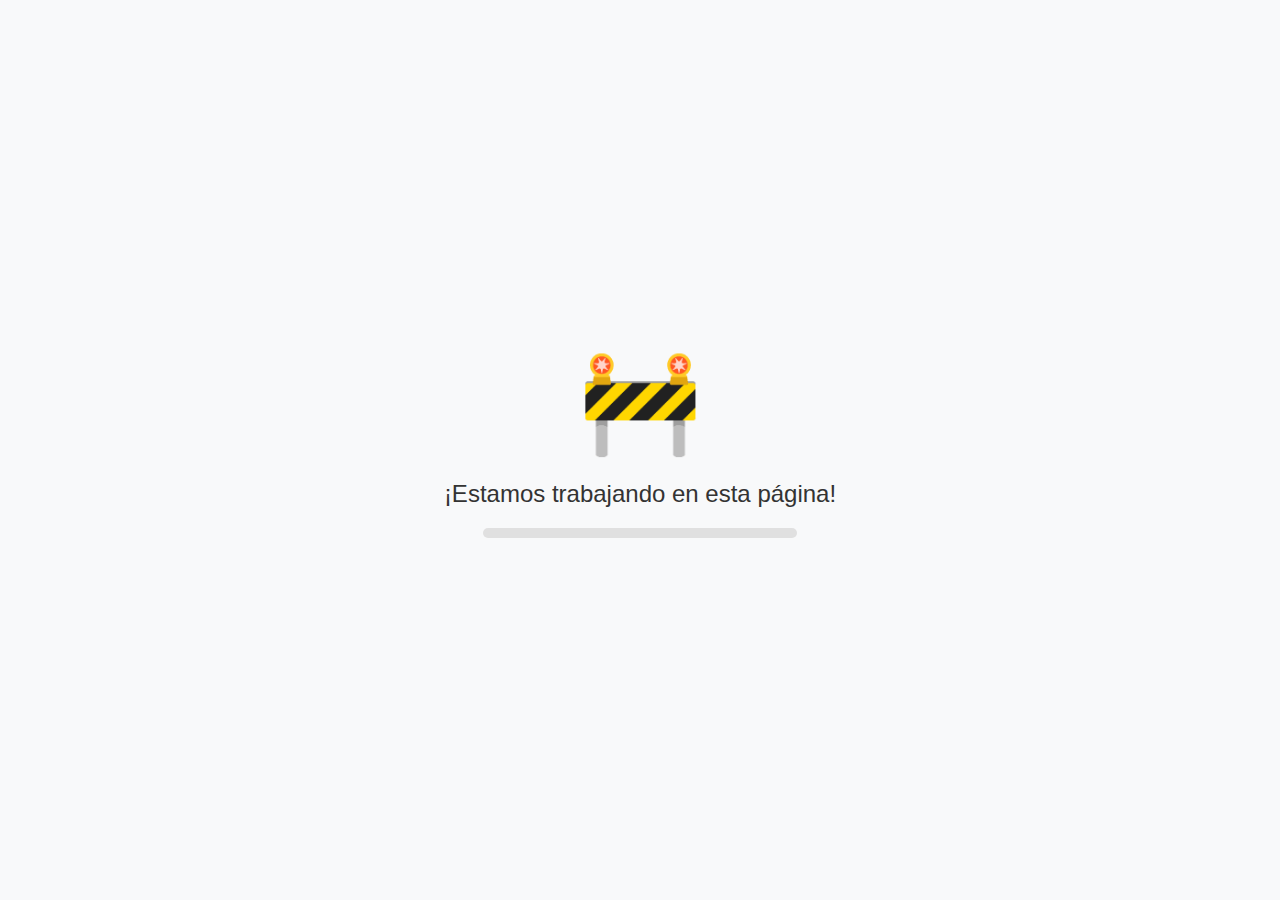
<file: 00-enConstruccion/enConstruccion.html>
<!DOCTYPE html>
<html lang="es">

<head>
  <meta charset="UTF-8">
  <meta name="viewport" content="width=device-width, initial-scale=1.0">
  <title>Página en Construcción</title>
  <link rel="stylesheet" href="./estilos.css">
</head>

<body>
  <div class="construction-container">
    <div class="construction-icon">🚧</div>
    <div class="message">¡Estamos trabajando en esta página!</div>
    <div class="progress-bar">
      <div class="progress"></div>
    </div>
  </div>
</body>

</html>
</file>
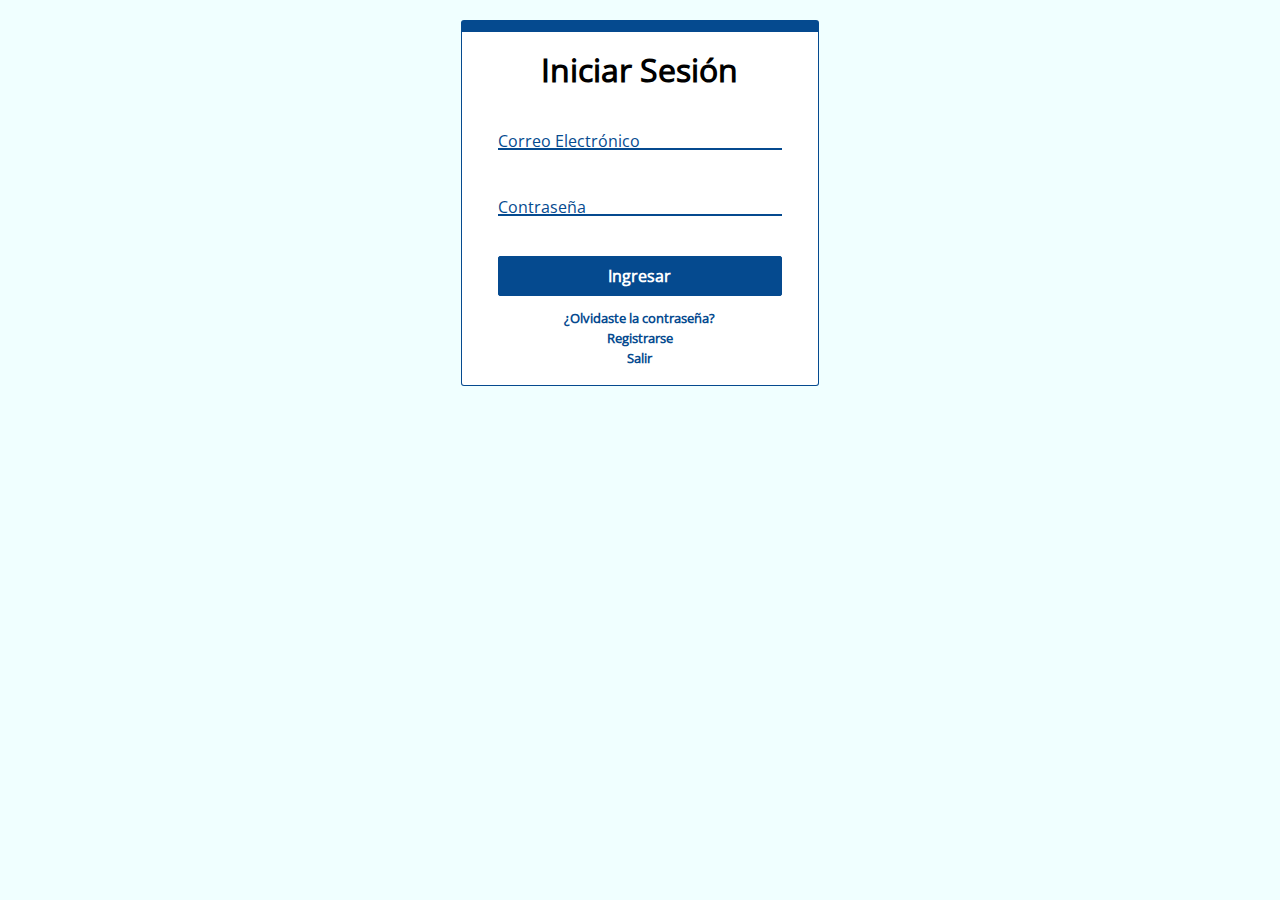
<file: 02-iniciarSesion/iniciarSesion.html>
<!DOCTYPE html>
<html lang="es">

<head>
  <meta charset="UTF-8">
  <meta http-equiv="X-UA-Compatible" content="IE=edge">
  <meta name="viewport" content="width=device-width, initial-scale=1.0">
  <title>Iniciar Sesion</title>
  <link rel="stylesheet" href="./css/normalize.css">
  <link rel="stylesheet" href="./css/iniciarSesionDesktop.css">
  <link rel="stylesheet" href="./css/iniciarSesionMobile.css">
  <link rel="stylesheet" href="./css/sweetalert2.css">
  <link rel="shortcut icon" href="../01-principal/imagenes/LogoTCPCircle.png" type="image/x-icon">
  <script src="../sweetalert2.min.js"></script>
</head>

<body>
  <!-- Contenedor General -->
  <div class="contenedorGeneral">
    <!-- Formulario -->
    <div class="formulario">
      <div class="tituloPrincipal">Iniciar Sesión</div>

      <!-- Input Email -->
      <label class="label">
        <input type="email" class="label__input" id="inputEmail" placeholder=" " autocomplete="off">
        <span class="label__span">Correo Electrónico</span>
      </label>

      <!-- Input Password -->
      <label class="label">
        <input type="password" class="label__input" id="inputPass" placeholder=" " autocomplete="off">
        <span class="label__span">Contraseña</span>
      </label>

      <!-- Botón de validación -->
      <button class="btnIniciarSesion" id="btnIniciarSesion">Ingresar</button>
      
      <!-- Links inferiores -->
      <div class="contenedorLinksInferiores">
        <a href="../00-enConstruccion/enConstruccion.html">¿Olvidaste la contraseña?</a>
        <a href="../03-registrarse/registrarse.html">Registrarse</a>
        <a href="../index.html">Salir</a>
      </div>
    </div>
  </div>

  <script src="./js/iniciarSesion.js" type="module" defer></script>
</body>

</html>
</file>
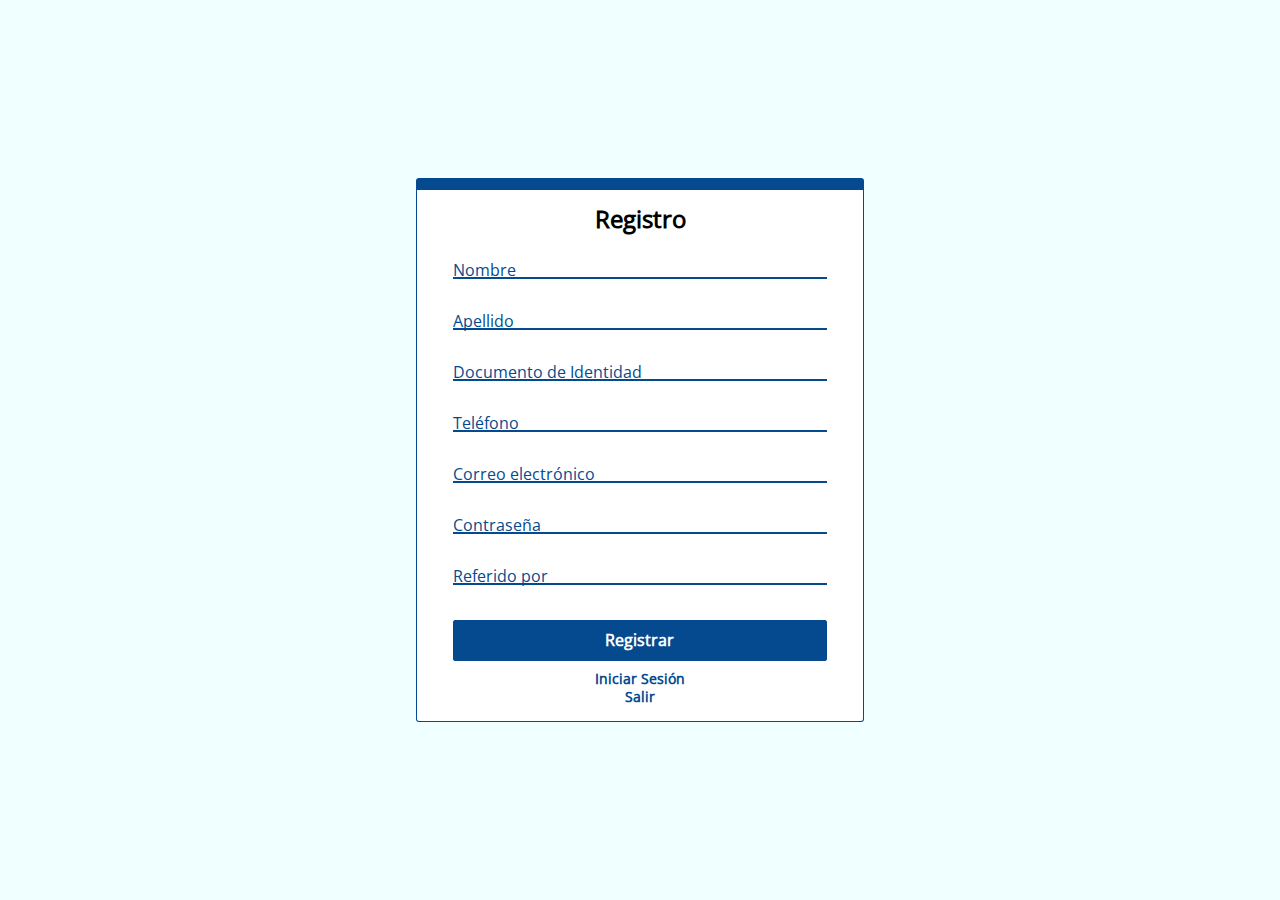
<file: 03-registrarse/registrarse.html>
<!DOCTYPE html>
<html lang="es">

<head>
  <meta charset="UTF-8">
  <meta http-equiv="X-UA-Compatible" content="IE=edge">
  <meta name="viewport" content="width=device-width, initial-scale=1.0">
  <title>Registrarse</title>
  <link rel="stylesheet" href="./css/normalize.css">
  <link rel="stylesheet" href="./css/registrarseDesktop.css">
  <link rel="stylesheet" href="./css/registrarseMobile.css">
  <link rel="shortcut icon" href="../01-principal/imagenes/LogoTCPCircle.png" type="image/x-icon">
  <link rel="stylesheet" href="./css/sweetalert2.css">
  <script src="../sweetalert2.min.js"></script>
</head>

<body>
  <!-- Contenedor General -->
  <div class="contenedorGeneral">
    <!-- Formulario -->
    <div class="formulario">

      <!-- Titulo Principal -->
      <div class="tituloPrincipal">Registro</div>

      <!-- Input Nombre-->
      <label class="label">
        <input type="text" class="label__input" id="inputNombres" placeholder=" " autocomplete="off">
        <span class="label__span">Nombre</span>
      </label>

      <!-- Input Apellidos-->
      <label class="label">
        <input type="text" class="label__input" id="inputApellidos" placeholder=" " autocomplete="off">
        <span class="label__span">Apellido</span>
      </label>

      <!-- Input Documento Identidad-->
      <label class="label">
        <input type="text" class="label__input" id="inputDocumento" placeholder=" " autocomplete="off">
        <span class="label__span">Documento de Identidad</span>
      </label>

      <!-- Input Teléfono-->
      <label class="label">
        <input type="text" class="label__input" id="inputTelefono" placeholder=" " autocomplete="off">
        <span class="label__span">Teléfono</span>
      </label>

      <!-- Input Email-->
      <label class="label">
        <input type="text" class="label__input" id="inputEmail" placeholder=" " autocomplete="off">
        <span class="label__span">Correo electrónico</span>
      </label>

      <!-- Input Password-->
      <label class="label">
        <input type="password" class="label__input" id="inputPass" placeholder=" " autocomplete="off">
        <span class="label__span">Contraseña</span>
      </label>

      <!-- Input Referente -->
      <label class="label">
        <input type="email" class="label__input" id="inputReferente" placeholder=" " autocomplete="off">
        <span class="label__span">Referido por</span>
      </label>

      <!-- Botón de Registro -->
      <button class="btnRegistrar" id="btnRegistrar">Registrar</button>

      <!-- Links inferiores -->
      <div class="contenedorLinksInferiores">
        <a href="../02-iniciarSesion/iniciarSesion.html">Iniciar Sesión</a>
        <a href="../index.html">Salir</a>
      </div>
    
    </div>
  </div>

  <script src="./js/registrarse.js"  type="module" defer></script>
</body>

</html>
</file>
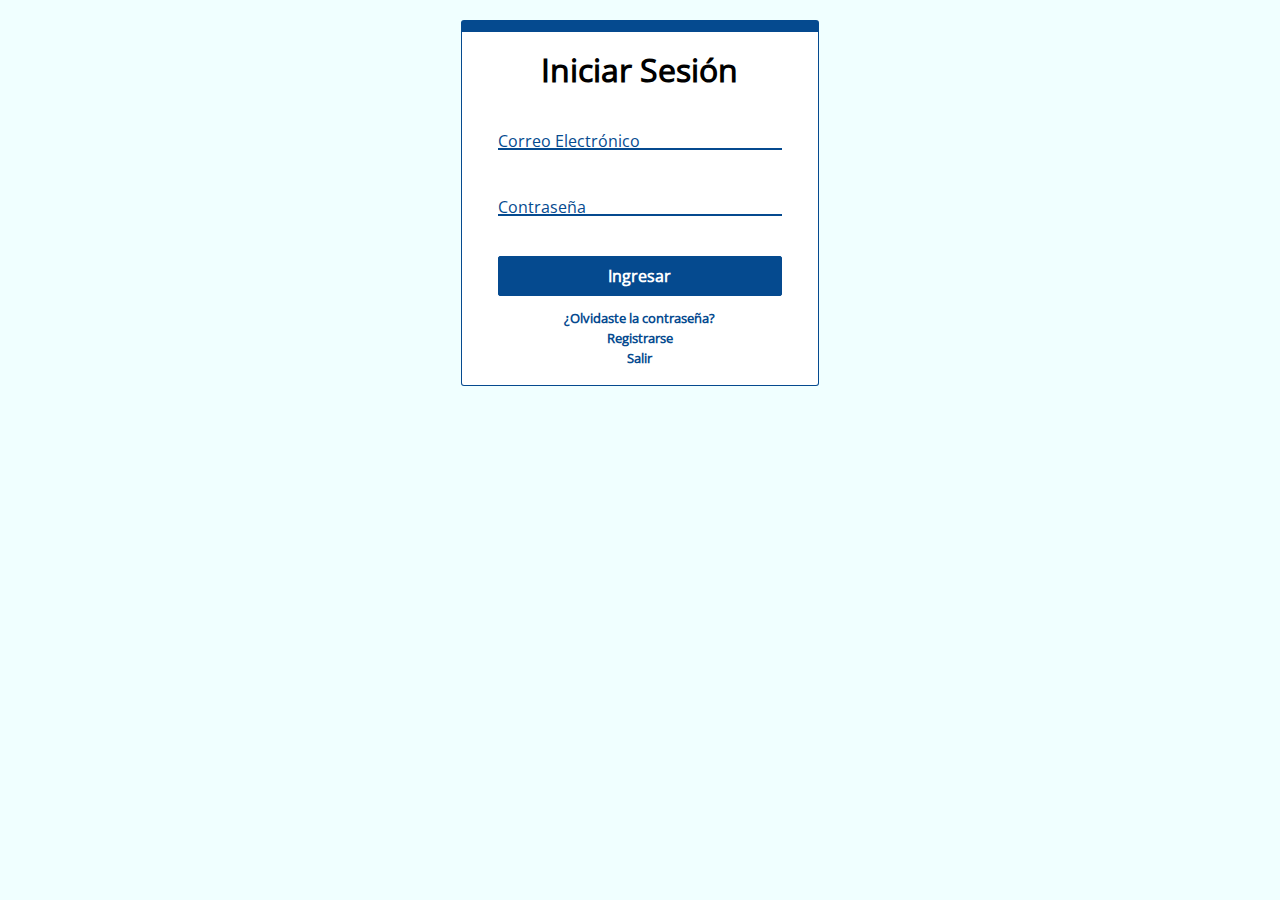
<file: 04-iniciarSesion/iniciarSesion.html>
<!DOCTYPE html>
<html lang="es">

<head>
  <meta charset="UTF-8">
  <meta http-equiv="X-UA-Compatible" content="IE=edge">
  <meta name="viewport" content="width=device-width, initial-scale=1.0">
  <title>Iniciar Sesion</title>
  <link rel="stylesheet" href="./css/normalize.css">
  <link rel="stylesheet" href="./css/iniciarSesionDesktop.css">
  <link rel="stylesheet" href="./css/iniciarSesionMobile.css">
</head>

<body>
  <!-- Contenedor General -->
  <div class="contenedorGeneral">
    <!-- Formulario -->
    <div class="formulario">
      <div class="tituloPrincipal">Iniciar Sesión</div>
      <!-- Input Email -->
      <label class="label">
        <input type="text" class="label__input" id="inputEmail" placeholder=" " autocomplete="off">
        <span class="label__span">Correo Electrónico</span>
      </label>
      <!-- Input Password -->
      <label class="label">
        <input type="password" class="label__input" id="inputPass" placeholder=" " autocomplete="off">
        <span class="label__span">Contraseña</span>
      </label>

      <!-- Botón de validación -->
      <button class="btnIniciarSesion" id="btnIniciarSesion">Ingresar</button>
      <!-- Links inferiores -->
      <div class="contenedorLinksInferiores">
        <a href="../00-enConstruccion/enConstruccion.html">¿Olvidaste la contraseña?</a>
        <a href="../03-registrarse/registrarse.html">Registrarse</a>
        <a href="../index.html">Salir</a>
      </div>
    </div>
  </div>

  <script src="./js/iniciarSesion.js" defer></script>
</body>

</html>
</file>
<file: 00-enConstruccion/estilos.css>
body {
  margin: 0;
  padding: 0;
  display: flex;
  justify-content: center;
  align-items: center;
  height: 100vh;
  background-color: #f8f9fa;
  font-family: Arial, sans-serif;
  overflow: hidden;
}

.construction-container {
  text-align: center;
}

.construction-icon {
  font-size: 100px;
  color: #ffcc00;
  animation: bounce 1.5s infinite;
}

@keyframes bounce {
  0%,
  100% {
    transform: translateY(0);
  }

  50% {
    transform: translateY(-20px);
  }
}

.message {
  margin-top: 20px;
  font-size: 24px;
  color: #333;
}

.progress-bar {
  margin: 20px auto;
  width: 80%;
  height: 10px;
  background: #e0e0e0;
  border-radius: 5px;
  overflow: hidden;
  position: relative;
}

.progress {
  width: 0;
  height: 100%;
  background: linear-gradient(90deg, #ffcc00, #ffaa00);
  animation: load 3s infinite;
}

@keyframes load {
  0% {
    width: 0;
  }

  50% {
    width: 100%;
  }

  100% {
    width: 0;
  }
}
</file>
<file: 02-iniciarSesion/css/iniciarSesionMobile.css>
/* Estilos para dispositivos móviles */
@media (max-width: 768px) {
  /* Contenedor general */
  .contenedorGeneral {
    width: 100%;
    padding: 0;
  }

  .formulario {
    width: 93%;
    gap: 5px;
  }

  /* Estilos google para el input */
  .label {
    font-size: 1.1em;
    padding: 10px 0;
  }

  .label__span {
    font-size: 1em;
    color: #054a8f;
  }

  .label__input {
    border-radius: 0;
    height: 100%;
    border: none;
    outline: none;
    border-bottom: 2px solid #054a8f;
    font-size: 0.9em;
    padding-top: 5px;
  }

  .btnIniciarSesion {
    /* width: 90%; */
    padding: 15px;
    margin-top: 10px;
    /* margin-bottom: 15px; */
    cursor: pointer;
    border: 1px solid #054a8f;
    border-radius: 2px;
    background: #054a8f;
    color: white;
  }

  .contenedorLinksInferiores {
    font-size: 1.2em;
    color: #054a8f;
    font-weight: 600;
    gap: 6px;
  }

  a {
    text-decoration: none;
  }
}

/* Moviles Landscape */
@media only screen and (orientation: landscape) {
}
</file>
<file: 02-iniciarSesion/css/sweetalert2.css>
.swal2-popup.swal2-toast {
  box-sizing: border-box;
  grid-column: 1/4 !important;
  grid-row: 1/4 !important;
  grid-template-columns: min-content auto min-content;
  padding: 1em;
  overflow-y: hidden;
  background: #fff;
  box-shadow: 0 0 1px hsla(0deg, 0%, 0%, 0.075), 0 1px 2px hsla(0deg, 0%, 0%, 0.075), 1px 2px 4px hsla(0deg, 0%, 0%, 0.075), 1px 3px 8px hsla(0deg, 0%, 0%, 0.075), 2px 4px 16px hsla(0deg, 0%, 0%, 0.075);
  pointer-events: all;
}
.swal2-popup.swal2-toast > * {
  grid-column: 2;
}
.swal2-popup.swal2-toast .swal2-title {
  margin: 0.5em 1em;
  padding: 0;
  font-size: 1em;
  text-align: initial;
}
.swal2-popup.swal2-toast .swal2-loading {
  justify-content: center;
}
.swal2-popup.swal2-toast .swal2-input {
  height: 2em;
  margin: 0.5em;
  font-size: 1em;
}
.swal2-popup.swal2-toast .swal2-validation-message {
  font-size: 1em;
}
.swal2-popup.swal2-toast .swal2-footer {
  margin: 0.5em 0 0;
  padding: 0.5em 0 0;
  font-size: 0.8em;
}
.swal2-popup.swal2-toast .swal2-close {
  grid-column: 3/3;
  grid-row: 1/99;
  align-self: center;
  width: 0.8em;
  height: 0.8em;
  margin: 0;
  font-size: 2em;
}
.swal2-popup.swal2-toast .swal2-html-container {
  margin: 0.5em 1em;
  padding: 0;
  overflow: initial;
  font-size: 1em;
  text-align: initial;
}
.swal2-popup.swal2-toast .swal2-html-container:empty {
  padding: 0;
}
.swal2-popup.swal2-toast .swal2-loader {
  grid-column: 1;
  grid-row: 1/99;
  align-self: center;
  width: 2em;
  height: 2em;
  margin: 0.25em;
}
.swal2-popup.swal2-toast .swal2-icon {
  grid-column: 1;
  grid-row: 1/99;
  align-self: center;
  width: 2em;
  min-width: 2em;
  height: 2em;
  margin: 0 0.5em 0 0;
}
.swal2-popup.swal2-toast .swal2-icon .swal2-icon-content {
  display: flex;
  align-items: center;
  font-size: 1.8em;
  font-weight: bold;
}
.swal2-popup.swal2-toast .swal2-icon.swal2-success .swal2-success-ring {
  width: 2em;
  height: 2em;
}
.swal2-popup.swal2-toast .swal2-icon.swal2-error [class^=swal2-x-mark-line] {
  top: 0.875em;
  width: 1.375em;
}
.swal2-popup.swal2-toast .swal2-icon.swal2-error [class^=swal2-x-mark-line][class$=left] {
  left: 0.3125em;
}
.swal2-popup.swal2-toast .swal2-icon.swal2-error [class^=swal2-x-mark-line][class$=right] {
  right: 0.3125em;
}
.swal2-popup.swal2-toast .swal2-actions {
  justify-content: flex-start;
  height: auto;
  margin: 0;
  margin-top: 0.5em;
  padding: 0 0.5em;
}
.swal2-popup.swal2-toast .swal2-styled {
  margin: 0.25em 0.5em;
  padding: 0.4em 0.6em;
  font-size: 1em;
}
.swal2-popup.swal2-toast .swal2-success {
  border-color: #a5dc86;
}
.swal2-popup.swal2-toast .swal2-success [class^=swal2-success-circular-line] {
  position: absolute;
  width: 1.6em;
  height: 3em;
  transform: rotate(45deg);
  border-radius: 50%;
}
.swal2-popup.swal2-toast .swal2-success [class^=swal2-success-circular-line][class$=left] {
  top: -0.8em;
  left: -0.5em;
  transform: rotate(-45deg);
  transform-origin: 2em 2em;
  border-radius: 4em 0 0 4em;
}
.swal2-popup.swal2-toast .swal2-success [class^=swal2-success-circular-line][class$=right] {
  top: -0.25em;
  left: 0.9375em;
  transform-origin: 0 1.5em;
  border-radius: 0 4em 4em 0;
}
.swal2-popup.swal2-toast .swal2-success .swal2-success-ring {
  width: 2em;
  height: 2em;
}
.swal2-popup.swal2-toast .swal2-success .swal2-success-fix {
  top: 0;
  left: 0.4375em;
  width: 0.4375em;
  height: 2.6875em;
}
.swal2-popup.swal2-toast .swal2-success [class^=swal2-success-line] {
  height: 0.3125em;
}
.swal2-popup.swal2-toast .swal2-success [class^=swal2-success-line][class$=tip] {
  top: 1.125em;
  left: 0.1875em;
  width: 0.75em;
}
.swal2-popup.swal2-toast .swal2-success [class^=swal2-success-line][class$=long] {
  top: 0.9375em;
  right: 0.1875em;
  width: 1.375em;
}
.swal2-popup.swal2-toast .swal2-success.swal2-icon-show .swal2-success-line-tip {
  animation: swal2-toast-animate-success-line-tip 0.75s;
}
.swal2-popup.swal2-toast .swal2-success.swal2-icon-show .swal2-success-line-long {
  animation: swal2-toast-animate-success-line-long 0.75s;
}
.swal2-popup.swal2-toast.swal2-show {
  animation: swal2-toast-show 0.5s;
}
.swal2-popup.swal2-toast.swal2-hide {
  animation: swal2-toast-hide 0.1s forwards;
}

.swal2-container {
  display: grid;
  position: fixed;
  z-index: 1060;
  top: 0;
  right: 0;
  bottom: 0;
  left: 0;
  box-sizing: border-box;
  grid-template-areas: "top-start     top            top-end" "center-start  center         center-end" "bottom-start  bottom-center  bottom-end";
  grid-template-rows: minmax(min-content, auto) minmax(min-content, auto) minmax(min-content, auto);
  height: 100%;
  padding: 0.625em;
  overflow-x: hidden;
  transition: background-color 0.1s;
  -webkit-overflow-scrolling: touch;
}
.swal2-container.swal2-backdrop-show, .swal2-container.swal2-noanimation {
  background: rgba(0, 0, 0, 0.4);
}
.swal2-container.swal2-backdrop-hide {
  background: transparent !important;
}
.swal2-container.swal2-top-start, .swal2-container.swal2-center-start, .swal2-container.swal2-bottom-start {
  grid-template-columns: minmax(0, 1fr) auto auto;
}
.swal2-container.swal2-top, .swal2-container.swal2-center, .swal2-container.swal2-bottom {
  grid-template-columns: auto minmax(0, 1fr) auto;
}
.swal2-container.swal2-top-end, .swal2-container.swal2-center-end, .swal2-container.swal2-bottom-end {
  grid-template-columns: auto auto minmax(0, 1fr);
}
.swal2-container.swal2-top-start > .swal2-popup {
  align-self: start;
}
.swal2-container.swal2-top > .swal2-popup {
  grid-column: 2;
  align-self: start;
  justify-self: center;
}
.swal2-container.swal2-top-end > .swal2-popup, .swal2-container.swal2-top-right > .swal2-popup {
  grid-column: 3;
  align-self: start;
  justify-self: end;
}
.swal2-container.swal2-center-start > .swal2-popup, .swal2-container.swal2-center-left > .swal2-popup {
  grid-row: 2;
  align-self: center;
}
.swal2-container.swal2-center > .swal2-popup {
  grid-column: 2;
  grid-row: 2;
  align-self: center;
  justify-self: center;
}
.swal2-container.swal2-center-end > .swal2-popup, .swal2-container.swal2-center-right > .swal2-popup {
  grid-column: 3;
  grid-row: 2;
  align-self: center;
  justify-self: end;
}
.swal2-container.swal2-bottom-start > .swal2-popup, .swal2-container.swal2-bottom-left > .swal2-popup {
  grid-column: 1;
  grid-row: 3;
  align-self: end;
}
.swal2-container.swal2-bottom > .swal2-popup {
  grid-column: 2;
  grid-row: 3;
  justify-self: center;
  align-self: end;
}
.swal2-container.swal2-bottom-end > .swal2-popup, .swal2-container.swal2-bottom-right > .swal2-popup {
  grid-column: 3;
  grid-row: 3;
  align-self: end;
  justify-self: end;
}
.swal2-container.swal2-grow-row > .swal2-popup, .swal2-container.swal2-grow-fullscreen > .swal2-popup {
  grid-column: 1/4;
  width: 100%;
}
.swal2-container.swal2-grow-column > .swal2-popup, .swal2-container.swal2-grow-fullscreen > .swal2-popup {
  grid-row: 1/4;
  align-self: stretch;
}
.swal2-container.swal2-no-transition {
  transition: none !important;
}

.swal2-popup {
  display: none;
  position: relative;
  box-sizing: border-box;
  grid-template-columns: minmax(0, 100%);
  width: 32em;
  max-width: 100%;
  padding: 0 0 1.25em;
  border: none;
  border-radius: 5px;
  background: #fff;
  color: #545454;
  font-family: inherit;
  font-size: 1rem;
}
.swal2-popup:focus {
  outline: none;
}
.swal2-popup.swal2-loading {
  overflow-y: hidden;
}

.swal2-title {
  position: relative;
  max-width: 100%;
  margin: 0;
  padding: 0.8em 1em 0;
  color: inherit;
  font-size: 1.875em;
  font-weight: 600;
  text-align: center;
  text-transform: none;
  word-wrap: break-word;
}

.swal2-actions {
  display: flex;
  z-index: 1;
  box-sizing: border-box;
  flex-wrap: wrap;
  align-items: center;
  justify-content: center;
  width: auto;
  margin: 1.25em auto 0;
  padding: 0;
}
.swal2-actions:not(.swal2-loading) .swal2-styled[disabled] {
  opacity: 0.4;
}
.swal2-actions:not(.swal2-loading) .swal2-styled:hover {
  background-image: linear-gradient(rgba(0, 0, 0, 0.1), rgba(0, 0, 0, 0.1));
}
.swal2-actions:not(.swal2-loading) .swal2-styled:active {
  background-image: linear-gradient(rgba(0, 0, 0, 0.2), rgba(0, 0, 0, 0.2));
}

.swal2-loader {
  display: none;
  align-items: center;
  justify-content: center;
  width: 2.2em;
  height: 2.2em;
  margin: 0 1.875em;
  animation: swal2-rotate-loading 1.5s linear 0s infinite normal;
  border-width: 0.25em;
  border-style: solid;
  border-radius: 100%;
  border-color: #2778c4 transparent #2778c4 transparent;
}

.swal2-styled {
  margin: 0.3125em;
  padding: 0.625em 1.1em;
  transition: box-shadow 0.1s;
  box-shadow: 0 0 0 3px transparent;
  font-weight: 500;
}
.swal2-styled:not([disabled]) {
  cursor: pointer;
}
.swal2-styled.swal2-confirm {
  border: 0;
  border-radius: 0.25em;
  background: initial;
  background-color: #7066e0;
  color: #fff;
  font-size: 1em;
}
.swal2-styled.swal2-confirm:focus {
  box-shadow: 0 0 0 3px rgba(112, 102, 224, 0.5);
}
.swal2-styled.swal2-deny {
  border: 0;
  border-radius: 0.25em;
  background: initial;
  background-color: #dc3741;
  color: #fff;
  font-size: 1em;
}
.swal2-styled.swal2-deny:focus {
  box-shadow: 0 0 0 3px rgba(220, 55, 65, 0.5);
}
.swal2-styled.swal2-cancel {
  border: 0;
  border-radius: 0.25em;
  background: initial;
  background-color: #6e7881;
  color: #fff;
  font-size: 1em;
}
.swal2-styled.swal2-cancel:focus {
  box-shadow: 0 0 0 3px rgba(110, 120, 129, 0.5);
}
.swal2-styled.swal2-default-outline:focus {
  box-shadow: 0 0 0 3px rgba(100, 150, 200, 0.5);
}
.swal2-styled:focus {
  outline: none;
}
.swal2-styled::-moz-focus-inner {
  border: 0;
}

.swal2-footer {
  justify-content: center;
  margin: 1em 0 0;
  padding: 1em 1em 0;
  border-top: 1px solid #eee;
  color: inherit;
  font-size: 1em;
}

.swal2-timer-progress-bar-container {
  position: absolute;
  right: 0;
  bottom: 0;
  left: 0;
  grid-column: auto !important;
  overflow: hidden;
  border-bottom-right-radius: 5px;
  border-bottom-left-radius: 5px;
}

.swal2-timer-progress-bar {
  width: 100%;
  height: 0.25em;
  background: rgba(0, 0, 0, 0.2);
}

.swal2-image {
  max-width: 100%;
  margin: 2em auto 1em;
}

.swal2-close {
  z-index: 2;
  align-items: center;
  justify-content: center;
  width: 1.2em;
  height: 1.2em;
  margin-top: 0;
  margin-right: 0;
  margin-bottom: -1.2em;
  padding: 0;
  overflow: hidden;
  transition: color 0.1s, box-shadow 0.1s;
  border: none;
  border-radius: 5px;
  background: transparent;
  color: #ccc;
  font-family: serif;
  font-family: monospace;
  font-size: 2.5em;
  cursor: pointer;
  justify-self: end;
}
.swal2-close:hover {
  transform: none;
  background: transparent;
  color: #f27474;
}
.swal2-close:focus {
  outline: none;
  box-shadow: inset 0 0 0 3px rgba(100, 150, 200, 0.5);
}
.swal2-close::-moz-focus-inner {
  border: 0;
}

.swal2-html-container {
  z-index: 1;
  justify-content: center;
  margin: 1em 1.6em 0.3em;
  padding: 0;
  overflow: auto;
  color: inherit;
  font-size: 1.125em;
  font-weight: normal;
  line-height: normal;
  text-align: center;
  word-wrap: break-word;
  word-break: break-word;
}

.swal2-input,
.swal2-file,
.swal2-textarea,
.swal2-select,
.swal2-radio,
.swal2-checkbox {
  margin: 1em 2em 3px;
}

.swal2-input,
.swal2-file,
.swal2-textarea {
  box-sizing: border-box;
  width: auto;
  transition: border-color 0.1s, box-shadow 0.1s;
  border: 1px solid #d9d9d9;
  border-radius: 0.1875em;
  background: transparent;
  box-shadow: inset 0 1px 1px rgba(0, 0, 0, 0.06), 0 0 0 3px transparent;
  color: inherit;
  font-size: 1.125em;
}
.swal2-input.swal2-inputerror,
.swal2-file.swal2-inputerror,
.swal2-textarea.swal2-inputerror {
  border-color: #f27474 !important;
  box-shadow: 0 0 2px #f27474 !important;
}
.swal2-input:focus,
.swal2-file:focus,
.swal2-textarea:focus {
  border: 1px solid #b4dbed;
  outline: none;
  box-shadow: inset 0 1px 1px rgba(0, 0, 0, 0.06), 0 0 0 3px rgba(100, 150, 200, 0.5);
}
.swal2-input::placeholder,
.swal2-file::placeholder,
.swal2-textarea::placeholder {
  color: #ccc;
}

.swal2-range {
  margin: 1em 2em 3px;
  background: #fff;
}
.swal2-range input {
  width: 80%;
}
.swal2-range output {
  width: 20%;
  color: inherit;
  font-weight: 600;
  text-align: center;
}
.swal2-range input,
.swal2-range output {
  height: 2.625em;
  padding: 0;
  font-size: 1.125em;
  line-height: 2.625em;
}

.swal2-input {
  height: 2.625em;
  padding: 0 0.75em;
}

.swal2-file {
  width: 75%;
  margin-right: auto;
  margin-left: auto;
  background: transparent;
  font-size: 1.125em;
}

.swal2-textarea {
  height: 6.75em;
  padding: 0.75em;
}

.swal2-select {
  min-width: 50%;
  max-width: 100%;
  padding: 0.375em 0.625em;
  background: transparent;
  color: inherit;
  font-size: 1.125em;
}

.swal2-radio,
.swal2-checkbox {
  align-items: center;
  justify-content: center;
  background: #fff;
  color: inherit;
}
.swal2-radio label,
.swal2-checkbox label {
  margin: 0 0.6em;
  font-size: 1.125em;
}
.swal2-radio input,
.swal2-checkbox input {
  flex-shrink: 0;
  margin: 0 0.4em;
}

.swal2-input-label {
  display: flex;
  justify-content: center;
  margin: 1em auto 0;
}

.swal2-validation-message {
  align-items: center;
  justify-content: center;
  margin: 1em 0 0;
  padding: 0.625em;
  overflow: hidden;
  background: #f0f0f0;
  color: #666666;
  font-size: 1em;
  font-weight: 300;
}
.swal2-validation-message::before {
  content: "!";
  display: inline-block;
  width: 1.5em;
  min-width: 1.5em;
  height: 1.5em;
  margin: 0 0.625em;
  border-radius: 50%;
  background-color: #f27474;
  color: #fff;
  font-weight: 600;
  line-height: 1.5em;
  text-align: center;
}

.swal2-icon {
  position: relative;
  box-sizing: content-box;
  justify-content: center;
  width: 5em;
  height: 5em;
  margin: 2.5em auto 0.6em;
  border: 0.25em solid transparent;
  border-radius: 50%;
  border-color: #000;
  font-family: inherit;
  line-height: 5em;
  cursor: default;
  user-select: none;
}
.swal2-icon .swal2-icon-content {
  display: flex;
  align-items: center;
  font-size: 3.75em;
}
.swal2-icon.swal2-error {
  border-color: #f27474;
  color: #f27474;
}
.swal2-icon.swal2-error .swal2-x-mark {
  position: relative;
  flex-grow: 1;
}
.swal2-icon.swal2-error [class^=swal2-x-mark-line] {
  display: block;
  position: absolute;
  top: 2.3125em;
  width: 2.9375em;
  height: 0.3125em;
  border-radius: 0.125em;
  background-color: #f27474;
}
.swal2-icon.swal2-error [class^=swal2-x-mark-line][class$=left] {
  left: 1.0625em;
  transform: rotate(45deg);
}
.swal2-icon.swal2-error [class^=swal2-x-mark-line][class$=right] {
  right: 1em;
  transform: rotate(-45deg);
}
.swal2-icon.swal2-error.swal2-icon-show {
  animation: swal2-animate-error-icon 0.5s;
}
.swal2-icon.swal2-error.swal2-icon-show .swal2-x-mark {
  animation: swal2-animate-error-x-mark 0.5s;
}
.swal2-icon.swal2-warning {
  border-color: #facea8;
  color: #f8bb86;
}
.swal2-icon.swal2-warning.swal2-icon-show {
  animation: swal2-animate-error-icon 0.5s;
}
.swal2-icon.swal2-warning.swal2-icon-show .swal2-icon-content {
  animation: swal2-animate-i-mark 0.5s;
}
.swal2-icon.swal2-info {
  border-color: #9de0f6;
  color: #3fc3ee;
}
.swal2-icon.swal2-info.swal2-icon-show {
  animation: swal2-animate-error-icon 0.5s;
}
.swal2-icon.swal2-info.swal2-icon-show .swal2-icon-content {
  animation: swal2-animate-i-mark 0.8s;
}
.swal2-icon.swal2-question {
  border-color: #c9dae1;
  color: #87adbd;
}
.swal2-icon.swal2-question.swal2-icon-show {
  animation: swal2-animate-error-icon 0.5s;
}
.swal2-icon.swal2-question.swal2-icon-show .swal2-icon-content {
  animation: swal2-animate-question-mark 0.8s;
}
.swal2-icon.swal2-success {
  border-color: #a5dc86;
  color: #a5dc86;
}
.swal2-icon.swal2-success [class^=swal2-success-circular-line] {
  position: absolute;
  width: 3.75em;
  height: 7.5em;
  transform: rotate(45deg);
  border-radius: 50%;
}
.swal2-icon.swal2-success [class^=swal2-success-circular-line][class$=left] {
  top: -0.4375em;
  left: -2.0635em;
  transform: rotate(-45deg);
  transform-origin: 3.75em 3.75em;
  border-radius: 7.5em 0 0 7.5em;
}
.swal2-icon.swal2-success [class^=swal2-success-circular-line][class$=right] {
  top: -0.6875em;
  left: 1.875em;
  transform: rotate(-45deg);
  transform-origin: 0 3.75em;
  border-radius: 0 7.5em 7.5em 0;
}
.swal2-icon.swal2-success .swal2-success-ring {
  position: absolute;
  z-index: 2;
  top: -0.25em;
  left: -0.25em;
  box-sizing: content-box;
  width: 100%;
  height: 100%;
  border: 0.25em solid rgba(165, 220, 134, 0.3);
  border-radius: 50%;
}
.swal2-icon.swal2-success .swal2-success-fix {
  position: absolute;
  z-index: 1;
  top: 0.5em;
  left: 1.625em;
  width: 0.4375em;
  height: 5.625em;
  transform: rotate(-45deg);
}
.swal2-icon.swal2-success [class^=swal2-success-line] {
  display: block;
  position: absolute;
  z-index: 2;
  height: 0.3125em;
  border-radius: 0.125em;
  background-color: #a5dc86;
}
.swal2-icon.swal2-success [class^=swal2-success-line][class$=tip] {
  top: 2.875em;
  left: 0.8125em;
  width: 1.5625em;
  transform: rotate(45deg);
}
.swal2-icon.swal2-success [class^=swal2-success-line][class$=long] {
  top: 2.375em;
  right: 0.5em;
  width: 2.9375em;
  transform: rotate(-45deg);
}
.swal2-icon.swal2-success.swal2-icon-show .swal2-success-line-tip {
  animation: swal2-animate-success-line-tip 0.75s;
}
.swal2-icon.swal2-success.swal2-icon-show .swal2-success-line-long {
  animation: swal2-animate-success-line-long 0.75s;
}
.swal2-icon.swal2-success.swal2-icon-show .swal2-success-circular-line-right {
  animation: swal2-rotate-success-circular-line 4.25s ease-in;
}

.swal2-progress-steps {
  flex-wrap: wrap;
  align-items: center;
  max-width: 100%;
  margin: 1.25em auto;
  padding: 0;
  background: transparent;
  font-weight: 600;
}
.swal2-progress-steps li {
  display: inline-block;
  position: relative;
}
.swal2-progress-steps .swal2-progress-step {
  z-index: 20;
  flex-shrink: 0;
  width: 2em;
  height: 2em;
  border-radius: 2em;
  background: #2778c4;
  color: #fff;
  line-height: 2em;
  text-align: center;
}
.swal2-progress-steps .swal2-progress-step.swal2-active-progress-step {
  background: #2778c4;
}
.swal2-progress-steps .swal2-progress-step.swal2-active-progress-step ~ .swal2-progress-step {
  background: #add8e6;
  color: #fff;
}
.swal2-progress-steps .swal2-progress-step.swal2-active-progress-step ~ .swal2-progress-step-line {
  background: #add8e6;
}
.swal2-progress-steps .swal2-progress-step-line {
  z-index: 10;
  flex-shrink: 0;
  width: 2.5em;
  height: 0.4em;
  margin: 0 -1px;
  background: #2778c4;
}

[class^=swal2] {
  -webkit-tap-highlight-color: transparent;
}

.swal2-show {
  animation: swal2-show 0.3s;
}

.swal2-hide {
  animation: swal2-hide 0.15s forwards;
}

.swal2-noanimation {
  transition: none;
}

.swal2-scrollbar-measure {
  position: absolute;
  top: -9999px;
  width: 50px;
  height: 50px;
  overflow: scroll;
}

.swal2-rtl .swal2-close {
  margin-right: initial;
  margin-left: 0;
}
.swal2-rtl .swal2-timer-progress-bar {
  right: 0;
  left: auto;
}

@keyframes swal2-toast-show {
  0% {
    transform: translateY(-0.625em) rotateZ(2deg);
  }
  33% {
    transform: translateY(0) rotateZ(-2deg);
  }
  66% {
    transform: translateY(0.3125em) rotateZ(2deg);
  }
  100% {
    transform: translateY(0) rotateZ(0deg);
  }
}
@keyframes swal2-toast-hide {
  100% {
    transform: rotateZ(1deg);
    opacity: 0;
  }
}
@keyframes swal2-toast-animate-success-line-tip {
  0% {
    top: 0.5625em;
    left: 0.0625em;
    width: 0;
  }
  54% {
    top: 0.125em;
    left: 0.125em;
    width: 0;
  }
  70% {
    top: 0.625em;
    left: -0.25em;
    width: 1.625em;
  }
  84% {
    top: 1.0625em;
    left: 0.75em;
    width: 0.5em;
  }
  100% {
    top: 1.125em;
    left: 0.1875em;
    width: 0.75em;
  }
}
@keyframes swal2-toast-animate-success-line-long {
  0% {
    top: 1.625em;
    right: 1.375em;
    width: 0;
  }
  65% {
    top: 1.25em;
    right: 0.9375em;
    width: 0;
  }
  84% {
    top: 0.9375em;
    right: 0;
    width: 1.125em;
  }
  100% {
    top: 0.9375em;
    right: 0.1875em;
    width: 1.375em;
  }
}
@keyframes swal2-show {
  0% {
    transform: scale(0.7);
  }
  45% {
    transform: scale(1.05);
  }
  80% {
    transform: scale(0.95);
  }
  100% {
    transform: scale(1);
  }
}
@keyframes swal2-hide {
  0% {
    transform: scale(1);
    opacity: 1;
  }
  100% {
    transform: scale(0.5);
    opacity: 0;
  }
}
@keyframes swal2-animate-success-line-tip {
  0% {
    top: 1.1875em;
    left: 0.0625em;
    width: 0;
  }
  54% {
    top: 1.0625em;
    left: 0.125em;
    width: 0;
  }
  70% {
    top: 2.1875em;
    left: -0.375em;
    width: 3.125em;
  }
  84% {
    top: 3em;
    left: 1.3125em;
    width: 1.0625em;
  }
  100% {
    top: 2.8125em;
    left: 0.8125em;
    width: 1.5625em;
  }
}
@keyframes swal2-animate-success-line-long {
  0% {
    top: 3.375em;
    right: 2.875em;
    width: 0;
  }
  65% {
    top: 3.375em;
    right: 2.875em;
    width: 0;
  }
  84% {
    top: 2.1875em;
    right: 0;
    width: 3.4375em;
  }
  100% {
    top: 2.375em;
    right: 0.5em;
    width: 2.9375em;
  }
}
@keyframes swal2-rotate-success-circular-line {
  0% {
    transform: rotate(-45deg);
  }
  5% {
    transform: rotate(-45deg);
  }
  12% {
    transform: rotate(-405deg);
  }
  100% {
    transform: rotate(-405deg);
  }
}
@keyframes swal2-animate-error-x-mark {
  0% {
    margin-top: 1.625em;
    transform: scale(0.4);
    opacity: 0;
  }
  50% {
    margin-top: 1.625em;
    transform: scale(0.4);
    opacity: 0;
  }
  80% {
    margin-top: -0.375em;
    transform: scale(1.15);
  }
  100% {
    margin-top: 0;
    transform: scale(1);
    opacity: 1;
  }
}
@keyframes swal2-animate-error-icon {
  0% {
    transform: rotateX(100deg);
    opacity: 0;
  }
  100% {
    transform: rotateX(0deg);
    opacity: 1;
  }
}
@keyframes swal2-rotate-loading {
  0% {
    transform: rotate(0deg);
  }
  100% {
    transform: rotate(360deg);
  }
}
@keyframes swal2-animate-question-mark {
  0% {
    transform: rotateY(-360deg);
  }
  100% {
    transform: rotateY(0);
  }
}
@keyframes swal2-animate-i-mark {
  0% {
    transform: rotateZ(45deg);
    opacity: 0;
  }
  25% {
    transform: rotateZ(-25deg);
    opacity: 0.4;
  }
  50% {
    transform: rotateZ(15deg);
    opacity: 0.8;
  }
  75% {
    transform: rotateZ(-5deg);
    opacity: 1;
  }
  100% {
    transform: rotateX(0);
    opacity: 1;
  }
}
body.swal2-shown:not(.swal2-no-backdrop):not(.swal2-toast-shown) {
  overflow: hidden;
}
body.swal2-height-auto {
  height: auto !important;
}
body.swal2-no-backdrop .swal2-container {
  background-color: transparent !important;
  pointer-events: none;
}
body.swal2-no-backdrop .swal2-container .swal2-popup {
  pointer-events: all;
}
body.swal2-no-backdrop .swal2-container .swal2-modal {
  box-shadow: 0 0 10px rgba(0, 0, 0, 0.4);
}
@media print {
  body.swal2-shown:not(.swal2-no-backdrop):not(.swal2-toast-shown) {
    overflow-y: scroll !important;
  }
  body.swal2-shown:not(.swal2-no-backdrop):not(.swal2-toast-shown) > [aria-hidden=true] {
    display: none;
  }
  body.swal2-shown:not(.swal2-no-backdrop):not(.swal2-toast-shown) .swal2-container {
    position: static !important;
  }
}
body.swal2-toast-shown .swal2-container {
  box-sizing: border-box;
  width: 360px;
  max-width: 100%;
  background-color: transparent;
  pointer-events: none;
}
body.swal2-toast-shown .swal2-container.swal2-top {
  top: 0;
  right: auto;
  bottom: auto;
  left: 50%;
  transform: translateX(-50%);
}
body.swal2-toast-shown .swal2-container.swal2-top-end, body.swal2-toast-shown .swal2-container.swal2-top-right {
  top: 0;
  right: 0;
  bottom: auto;
  left: auto;
}
body.swal2-toast-shown .swal2-container.swal2-top-start, body.swal2-toast-shown .swal2-container.swal2-top-left {
  top: 0;
  right: auto;
  bottom: auto;
  left: 0;
}
body.swal2-toast-shown .swal2-container.swal2-center-start, body.swal2-toast-shown .swal2-container.swal2-center-left {
  top: 50%;
  right: auto;
  bottom: auto;
  left: 0;
  transform: translateY(-50%);
}
body.swal2-toast-shown .swal2-container.swal2-center {
  top: 50%;
  right: auto;
  bottom: auto;
  left: 50%;
  transform: translate(-50%, -50%);
}
body.swal2-toast-shown .swal2-container.swal2-center-end, body.swal2-toast-shown .swal2-container.swal2-center-right {
  top: 50%;
  right: 0;
  bottom: auto;
  left: auto;
  transform: translateY(-50%);
}
body.swal2-toast-shown .swal2-container.swal2-bottom-start, body.swal2-toast-shown .swal2-container.swal2-bottom-left {
  top: auto;
  right: auto;
  bottom: 0;
  left: 0;
}
body.swal2-toast-shown .swal2-container.swal2-bottom {
  top: auto;
  right: auto;
  bottom: 0;
  left: 50%;
  transform: translateX(-50%);
}
body.swal2-toast-shown .swal2-container.swal2-bottom-end, body.swal2-toast-shown .swal2-container.swal2-bottom-right {
  top: auto;
  right: 0;
  bottom: 0;
  left: auto;
}
</file>
<file: 03-registrarse/css/registrarseMobile.css>
/* Estilos para dispositivos móviles */
@media (max-width: 768px) {
  /* Contenedor general */
  .contenedorGeneral {
    width: 100%;
    height: auto;
    max-height: 100%;
  }

  .formulario {
    width: 93%;
    margin-top: 18px;
    padding:10px;
  }

  /* Estilos google para el input */
  .label {
    font-size: 1.1em;
    padding: 8px 0;
  }

  .label__span {
    font-size: 1em;
    color: #054a8f;
  }

  .label__input {
    border-radius: 0;
    height: 100%;
    border: none;
    outline: none;
    border-bottom: 2px solid #054a8f;
    font-size: 0.9em;
    padding-top: 5px;
  }

  .btnRegistrar {
    padding: 15px;
    margin-top: 5px;
    cursor: pointer;
    border: 1px solid #054a8f;
    border-radius: 2px;
    background: #054a8f;
    color: white;
  }

  .contenedorLinksInferiores {
    font-size: 1.2em;
    color: #054a8f;
    font-weight: 600;
    gap: 6px;
    padding: 3px;
  }

  a {
    text-decoration: none;
  }
}

/* Moviles Landscape */
@media only screen and (orientation: landscape) {
}
</file>
<file: 03-registrarse/css/sweetalert2.css>
.swal2-popup.swal2-toast {
  box-sizing: border-box;
  grid-column: 1/4 !important;
  grid-row: 1/4 !important;
  grid-template-columns: min-content auto min-content;
  padding: 1em;
  overflow-y: hidden;
  background: #fff;
  box-shadow: 0 0 1px hsla(0deg, 0%, 0%, 0.075), 0 1px 2px hsla(0deg, 0%, 0%, 0.075), 1px 2px 4px hsla(0deg, 0%, 0%, 0.075), 1px 3px 8px hsla(0deg, 0%, 0%, 0.075), 2px 4px 16px hsla(0deg, 0%, 0%, 0.075);
  pointer-events: all;
}
.swal2-popup.swal2-toast > * {
  grid-column: 2;
}
.swal2-popup.swal2-toast .swal2-title {
  margin: 0.5em 1em;
  padding: 0;
  font-size: 1em;
  text-align: initial;
}
.swal2-popup.swal2-toast .swal2-loading {
  justify-content: center;
}
.swal2-popup.swal2-toast .swal2-input {
  height: 2em;
  margin: 0.5em;
  font-size: 1em;
}
.swal2-popup.swal2-toast .swal2-validation-message {
  font-size: 1em;
}
.swal2-popup.swal2-toast .swal2-footer {
  margin: 0.5em 0 0;
  padding: 0.5em 0 0;
  font-size: 0.8em;
}
.swal2-popup.swal2-toast .swal2-close {
  grid-column: 3/3;
  grid-row: 1/99;
  align-self: center;
  width: 0.8em;
  height: 0.8em;
  margin: 0;
  font-size: 2em;
}
.swal2-popup.swal2-toast .swal2-html-container {
  margin: 0.5em 1em;
  padding: 0;
  overflow: initial;
  font-size: 1em;
  text-align: initial;
}
.swal2-popup.swal2-toast .swal2-html-container:empty {
  padding: 0;
}
.swal2-popup.swal2-toast .swal2-loader {
  grid-column: 1;
  grid-row: 1/99;
  align-self: center;
  width: 2em;
  height: 2em;
  margin: 0.25em;
}
.swal2-popup.swal2-toast .swal2-icon {
  grid-column: 1;
  grid-row: 1/99;
  align-self: center;
  width: 2em;
  min-width: 2em;
  height: 2em;
  margin: 0 0.5em 0 0;
}
.swal2-popup.swal2-toast .swal2-icon .swal2-icon-content {
  display: flex;
  align-items: center;
  font-size: 1.8em;
  font-weight: bold;
}
.swal2-popup.swal2-toast .swal2-icon.swal2-success .swal2-success-ring {
  width: 2em;
  height: 2em;
}
.swal2-popup.swal2-toast .swal2-icon.swal2-error [class^=swal2-x-mark-line] {
  top: 0.875em;
  width: 1.375em;
}
.swal2-popup.swal2-toast .swal2-icon.swal2-error [class^=swal2-x-mark-line][class$=left] {
  left: 0.3125em;
}
.swal2-popup.swal2-toast .swal2-icon.swal2-error [class^=swal2-x-mark-line][class$=right] {
  right: 0.3125em;
}
.swal2-popup.swal2-toast .swal2-actions {
  justify-content: flex-start;
  height: auto;
  margin: 0;
  margin-top: 0.5em;
  padding: 0 0.5em;
}
.swal2-popup.swal2-toast .swal2-styled {
  margin: 0.25em 0.5em;
  padding: 0.4em 0.6em;
  font-size: 1em;
}
.swal2-popup.swal2-toast .swal2-success {
  border-color: #a5dc86;
}
.swal2-popup.swal2-toast .swal2-success [class^=swal2-success-circular-line] {
  position: absolute;
  width: 1.6em;
  height: 3em;
  transform: rotate(45deg);
  border-radius: 50%;
}
.swal2-popup.swal2-toast .swal2-success [class^=swal2-success-circular-line][class$=left] {
  top: -0.8em;
  left: -0.5em;
  transform: rotate(-45deg);
  transform-origin: 2em 2em;
  border-radius: 4em 0 0 4em;
}
.swal2-popup.swal2-toast .swal2-success [class^=swal2-success-circular-line][class$=right] {
  top: -0.25em;
  left: 0.9375em;
  transform-origin: 0 1.5em;
  border-radius: 0 4em 4em 0;
}
.swal2-popup.swal2-toast .swal2-success .swal2-success-ring {
  width: 2em;
  height: 2em;
}
.swal2-popup.swal2-toast .swal2-success .swal2-success-fix {
  top: 0;
  left: 0.4375em;
  width: 0.4375em;
  height: 2.6875em;
}
.swal2-popup.swal2-toast .swal2-success [class^=swal2-success-line] {
  height: 0.3125em;
}
.swal2-popup.swal2-toast .swal2-success [class^=swal2-success-line][class$=tip] {
  top: 1.125em;
  left: 0.1875em;
  width: 0.75em;
}
.swal2-popup.swal2-toast .swal2-success [class^=swal2-success-line][class$=long] {
  top: 0.9375em;
  right: 0.1875em;
  width: 1.375em;
}
.swal2-popup.swal2-toast .swal2-success.swal2-icon-show .swal2-success-line-tip {
  animation: swal2-toast-animate-success-line-tip 0.75s;
}
.swal2-popup.swal2-toast .swal2-success.swal2-icon-show .swal2-success-line-long {
  animation: swal2-toast-animate-success-line-long 0.75s;
}
.swal2-popup.swal2-toast.swal2-show {
  animation: swal2-toast-show 0.5s;
}
.swal2-popup.swal2-toast.swal2-hide {
  animation: swal2-toast-hide 0.1s forwards;
}

.swal2-container {
  display: grid;
  position: fixed;
  z-index: 1060;
  top: 0;
  right: 0;
  bottom: 0;
  left: 0;
  box-sizing: border-box;
  grid-template-areas: "top-start     top            top-end" "center-start  center         center-end" "bottom-start  bottom-center  bottom-end";
  grid-template-rows: minmax(min-content, auto) minmax(min-content, auto) minmax(min-content, auto);
  height: 100%;
  padding: 0.625em;
  overflow-x: hidden;
  transition: background-color 0.1s;
  -webkit-overflow-scrolling: touch;
}
.swal2-container.swal2-backdrop-show, .swal2-container.swal2-noanimation {
  background: rgba(0, 0, 0, 0.4);
}
.swal2-container.swal2-backdrop-hide {
  background: transparent !important;
}
.swal2-container.swal2-top-start, .swal2-container.swal2-center-start, .swal2-container.swal2-bottom-start {
  grid-template-columns: minmax(0, 1fr) auto auto;
}
.swal2-container.swal2-top, .swal2-container.swal2-center, .swal2-container.swal2-bottom {
  grid-template-columns: auto minmax(0, 1fr) auto;
}
.swal2-container.swal2-top-end, .swal2-container.swal2-center-end, .swal2-container.swal2-bottom-end {
  grid-template-columns: auto auto minmax(0, 1fr);
}
.swal2-container.swal2-top-start > .swal2-popup {
  align-self: start;
}
.swal2-container.swal2-top > .swal2-popup {
  grid-column: 2;
  align-self: start;
  justify-self: center;
}
.swal2-container.swal2-top-end > .swal2-popup, .swal2-container.swal2-top-right > .swal2-popup {
  grid-column: 3;
  align-self: start;
  justify-self: end;
}
.swal2-container.swal2-center-start > .swal2-popup, .swal2-container.swal2-center-left > .swal2-popup {
  grid-row: 2;
  align-self: center;
}
.swal2-container.swal2-center > .swal2-popup {
  grid-column: 2;
  grid-row: 2;
  align-self: center;
  justify-self: center;
}
.swal2-container.swal2-center-end > .swal2-popup, .swal2-container.swal2-center-right > .swal2-popup {
  grid-column: 3;
  grid-row: 2;
  align-self: center;
  justify-self: end;
}
.swal2-container.swal2-bottom-start > .swal2-popup, .swal2-container.swal2-bottom-left > .swal2-popup {
  grid-column: 1;
  grid-row: 3;
  align-self: end;
}
.swal2-container.swal2-bottom > .swal2-popup {
  grid-column: 2;
  grid-row: 3;
  justify-self: center;
  align-self: end;
}
.swal2-container.swal2-bottom-end > .swal2-popup, .swal2-container.swal2-bottom-right > .swal2-popup {
  grid-column: 3;
  grid-row: 3;
  align-self: end;
  justify-self: end;
}
.swal2-container.swal2-grow-row > .swal2-popup, .swal2-container.swal2-grow-fullscreen > .swal2-popup {
  grid-column: 1/4;
  width: 100%;
}
.swal2-container.swal2-grow-column > .swal2-popup, .swal2-container.swal2-grow-fullscreen > .swal2-popup {
  grid-row: 1/4;
  align-self: stretch;
}
.swal2-container.swal2-no-transition {
  transition: none !important;
}

.swal2-popup {
  display: none;
  position: relative;
  box-sizing: border-box;
  grid-template-columns: minmax(0, 100%);
  width: 32em;
  max-width: 100%;
  padding: 0 0 1.25em;
  border: none;
  border-radius: 5px;
  background: #fff;
  color: #545454;
  font-family: inherit;
  font-size: 1rem;
}
.swal2-popup:focus {
  outline: none;
}
.swal2-popup.swal2-loading {
  overflow-y: hidden;
}

.swal2-title {
  position: relative;
  max-width: 100%;
  margin: 0;
  padding: 0.8em 1em 0;
  color: inherit;
  font-size: 1.875em;
  font-weight: 600;
  text-align: center;
  text-transform: none;
  word-wrap: break-word;
}

.swal2-actions {
  display: flex;
  z-index: 1;
  box-sizing: border-box;
  flex-wrap: wrap;
  align-items: center;
  justify-content: center;
  width: auto;
  margin: 1.25em auto 0;
  padding: 0;
}
.swal2-actions:not(.swal2-loading) .swal2-styled[disabled] {
  opacity: 0.4;
}
.swal2-actions:not(.swal2-loading) .swal2-styled:hover {
  background-image: linear-gradient(rgba(0, 0, 0, 0.1), rgba(0, 0, 0, 0.1));
}
.swal2-actions:not(.swal2-loading) .swal2-styled:active {
  background-image: linear-gradient(rgba(0, 0, 0, 0.2), rgba(0, 0, 0, 0.2));
}

.swal2-loader {
  display: none;
  align-items: center;
  justify-content: center;
  width: 2.2em;
  height: 2.2em;
  margin: 0 1.875em;
  animation: swal2-rotate-loading 1.5s linear 0s infinite normal;
  border-width: 0.25em;
  border-style: solid;
  border-radius: 100%;
  border-color: #2778c4 transparent #2778c4 transparent;
}

.swal2-styled {
  margin: 0.3125em;
  padding: 0.625em 1.1em;
  transition: box-shadow 0.1s;
  box-shadow: 0 0 0 3px transparent;
  font-weight: 500;
}
.swal2-styled:not([disabled]) {
  cursor: pointer;
}
.swal2-styled.swal2-confirm {
  border: 0;
  border-radius: 0.25em;
  background: initial;
  background-color: #7066e0;
  color: #fff;
  font-size: 1em;
}
.swal2-styled.swal2-confirm:focus {
  box-shadow: 0 0 0 3px rgba(112, 102, 224, 0.5);
}
.swal2-styled.swal2-deny {
  border: 0;
  border-radius: 0.25em;
  background: initial;
  background-color: #dc3741;
  color: #fff;
  font-size: 1em;
}
.swal2-styled.swal2-deny:focus {
  box-shadow: 0 0 0 3px rgba(220, 55, 65, 0.5);
}
.swal2-styled.swal2-cancel {
  border: 0;
  border-radius: 0.25em;
  background: initial;
  background-color: #6e7881;
  color: #fff;
  font-size: 1em;
}
.swal2-styled.swal2-cancel:focus {
  box-shadow: 0 0 0 3px rgba(110, 120, 129, 0.5);
}
.swal2-styled.swal2-default-outline:focus {
  box-shadow: 0 0 0 3px rgba(100, 150, 200, 0.5);
}
.swal2-styled:focus {
  outline: none;
}
.swal2-styled::-moz-focus-inner {
  border: 0;
}

.swal2-footer {
  justify-content: center;
  margin: 1em 0 0;
  padding: 1em 1em 0;
  border-top: 1px solid #eee;
  color: inherit;
  font-size: 1em;
}

.swal2-timer-progress-bar-container {
  position: absolute;
  right: 0;
  bottom: 0;
  left: 0;
  grid-column: auto !important;
  overflow: hidden;
  border-bottom-right-radius: 5px;
  border-bottom-left-radius: 5px;
}

.swal2-timer-progress-bar {
  width: 100%;
  height: 0.25em;
  background: rgba(0, 0, 0, 0.2);
}

.swal2-image {
  max-width: 100%;
  margin: 2em auto 1em;
}

.swal2-close {
  z-index: 2;
  align-items: center;
  justify-content: center;
  width: 1.2em;
  height: 1.2em;
  margin-top: 0;
  margin-right: 0;
  margin-bottom: -1.2em;
  padding: 0;
  overflow: hidden;
  transition: color 0.1s, box-shadow 0.1s;
  border: none;
  border-radius: 5px;
  background: transparent;
  color: #ccc;
  font-family: serif;
  font-family: monospace;
  font-size: 2.5em;
  cursor: pointer;
  justify-self: end;
}
.swal2-close:hover {
  transform: none;
  background: transparent;
  color: #f27474;
}
.swal2-close:focus {
  outline: none;
  box-shadow: inset 0 0 0 3px rgba(100, 150, 200, 0.5);
}
.swal2-close::-moz-focus-inner {
  border: 0;
}

.swal2-html-container {
  z-index: 1;
  justify-content: center;
  margin: 1em 1.6em 0.3em;
  padding: 0;
  overflow: auto;
  color: inherit;
  font-size: 1.125em;
  font-weight: normal;
  line-height: normal;
  text-align: center;
  word-wrap: break-word;
  word-break: break-word;
}

.swal2-input,
.swal2-file,
.swal2-textarea,
.swal2-select,
.swal2-radio,
.swal2-checkbox {
  margin: 1em 2em 3px;
}

.swal2-input,
.swal2-file,
.swal2-textarea {
  box-sizing: border-box;
  width: auto;
  transition: border-color 0.1s, box-shadow 0.1s;
  border: 1px solid #d9d9d9;
  border-radius: 0.1875em;
  background: transparent;
  box-shadow: inset 0 1px 1px rgba(0, 0, 0, 0.06), 0 0 0 3px transparent;
  color: inherit;
  font-size: 1.125em;
}
.swal2-input.swal2-inputerror,
.swal2-file.swal2-inputerror,
.swal2-textarea.swal2-inputerror {
  border-color: #f27474 !important;
  box-shadow: 0 0 2px #f27474 !important;
}
.swal2-input:focus,
.swal2-file:focus,
.swal2-textarea:focus {
  border: 1px solid #b4dbed;
  outline: none;
  box-shadow: inset 0 1px 1px rgba(0, 0, 0, 0.06), 0 0 0 3px rgba(100, 150, 200, 0.5);
}
.swal2-input::placeholder,
.swal2-file::placeholder,
.swal2-textarea::placeholder {
  color: #ccc;
}

.swal2-range {
  margin: 1em 2em 3px;
  background: #fff;
}
.swal2-range input {
  width: 80%;
}
.swal2-range output {
  width: 20%;
  color: inherit;
  font-weight: 600;
  text-align: center;
}
.swal2-range input,
.swal2-range output {
  height: 2.625em;
  padding: 0;
  font-size: 1.125em;
  line-height: 2.625em;
}

.swal2-input {
  height: 2.625em;
  padding: 0 0.75em;
}

.swal2-file {
  width: 75%;
  margin-right: auto;
  margin-left: auto;
  background: transparent;
  font-size: 1.125em;
}

.swal2-textarea {
  height: 6.75em;
  padding: 0.75em;
}

.swal2-select {
  min-width: 50%;
  max-width: 100%;
  padding: 0.375em 0.625em;
  background: transparent;
  color: inherit;
  font-size: 1.125em;
}

.swal2-radio,
.swal2-checkbox {
  align-items: center;
  justify-content: center;
  background: #fff;
  color: inherit;
}
.swal2-radio label,
.swal2-checkbox label {
  margin: 0 0.6em;
  font-size: 1.125em;
}
.swal2-radio input,
.swal2-checkbox input {
  flex-shrink: 0;
  margin: 0 0.4em;
}

.swal2-input-label {
  display: flex;
  justify-content: center;
  margin: 1em auto 0;
}

.swal2-validation-message {
  align-items: center;
  justify-content: center;
  margin: 1em 0 0;
  padding: 0.625em;
  overflow: hidden;
  background: #f0f0f0;
  color: #666666;
  font-size: 1em;
  font-weight: 300;
}
.swal2-validation-message::before {
  content: "!";
  display: inline-block;
  width: 1.5em;
  min-width: 1.5em;
  height: 1.5em;
  margin: 0 0.625em;
  border-radius: 50%;
  background-color: #f27474;
  color: #fff;
  font-weight: 600;
  line-height: 1.5em;
  text-align: center;
}

.swal2-icon {
  position: relative;
  box-sizing: content-box;
  justify-content: center;
  width: 5em;
  height: 5em;
  margin: 2.5em auto 0.6em;
  border: 0.25em solid transparent;
  border-radius: 50%;
  border-color: #000;
  font-family: inherit;
  line-height: 5em;
  cursor: default;
  user-select: none;
}
.swal2-icon .swal2-icon-content {
  display: flex;
  align-items: center;
  font-size: 3.75em;
}
.swal2-icon.swal2-error {
  border-color: #f27474;
  color: #f27474;
}
.swal2-icon.swal2-error .swal2-x-mark {
  position: relative;
  flex-grow: 1;
}
.swal2-icon.swal2-error [class^=swal2-x-mark-line] {
  display: block;
  position: absolute;
  top: 2.3125em;
  width: 2.9375em;
  height: 0.3125em;
  border-radius: 0.125em;
  background-color: #f27474;
}
.swal2-icon.swal2-error [class^=swal2-x-mark-line][class$=left] {
  left: 1.0625em;
  transform: rotate(45deg);
}
.swal2-icon.swal2-error [class^=swal2-x-mark-line][class$=right] {
  right: 1em;
  transform: rotate(-45deg);
}
.swal2-icon.swal2-error.swal2-icon-show {
  animation: swal2-animate-error-icon 0.5s;
}
.swal2-icon.swal2-error.swal2-icon-show .swal2-x-mark {
  animation: swal2-animate-error-x-mark 0.5s;
}
.swal2-icon.swal2-warning {
  border-color: #facea8;
  color: #f8bb86;
}
.swal2-icon.swal2-warning.swal2-icon-show {
  animation: swal2-animate-error-icon 0.5s;
}
.swal2-icon.swal2-warning.swal2-icon-show .swal2-icon-content {
  animation: swal2-animate-i-mark 0.5s;
}
.swal2-icon.swal2-info {
  border-color: #9de0f6;
  color: #3fc3ee;
}
.swal2-icon.swal2-info.swal2-icon-show {
  animation: swal2-animate-error-icon 0.5s;
}
.swal2-icon.swal2-info.swal2-icon-show .swal2-icon-content {
  animation: swal2-animate-i-mark 0.8s;
}
.swal2-icon.swal2-question {
  border-color: #c9dae1;
  color: #87adbd;
}
.swal2-icon.swal2-question.swal2-icon-show {
  animation: swal2-animate-error-icon 0.5s;
}
.swal2-icon.swal2-question.swal2-icon-show .swal2-icon-content {
  animation: swal2-animate-question-mark 0.8s;
}
.swal2-icon.swal2-success {
  border-color: #a5dc86;
  color: #a5dc86;
}
.swal2-icon.swal2-success [class^=swal2-success-circular-line] {
  position: absolute;
  width: 3.75em;
  height: 7.5em;
  transform: rotate(45deg);
  border-radius: 50%;
}
.swal2-icon.swal2-success [class^=swal2-success-circular-line][class$=left] {
  top: -0.4375em;
  left: -2.0635em;
  transform: rotate(-45deg);
  transform-origin: 3.75em 3.75em;
  border-radius: 7.5em 0 0 7.5em;
}
.swal2-icon.swal2-success [class^=swal2-success-circular-line][class$=right] {
  top: -0.6875em;
  left: 1.875em;
  transform: rotate(-45deg);
  transform-origin: 0 3.75em;
  border-radius: 0 7.5em 7.5em 0;
}
.swal2-icon.swal2-success .swal2-success-ring {
  position: absolute;
  z-index: 2;
  top: -0.25em;
  left: -0.25em;
  box-sizing: content-box;
  width: 100%;
  height: 100%;
  border: 0.25em solid rgba(165, 220, 134, 0.3);
  border-radius: 50%;
}
.swal2-icon.swal2-success .swal2-success-fix {
  position: absolute;
  z-index: 1;
  top: 0.5em;
  left: 1.625em;
  width: 0.4375em;
  height: 5.625em;
  transform: rotate(-45deg);
}
.swal2-icon.swal2-success [class^=swal2-success-line] {
  display: block;
  position: absolute;
  z-index: 2;
  height: 0.3125em;
  border-radius: 0.125em;
  background-color: #a5dc86;
}
.swal2-icon.swal2-success [class^=swal2-success-line][class$=tip] {
  top: 2.875em;
  left: 0.8125em;
  width: 1.5625em;
  transform: rotate(45deg);
}
.swal2-icon.swal2-success [class^=swal2-success-line][class$=long] {
  top: 2.375em;
  right: 0.5em;
  width: 2.9375em;
  transform: rotate(-45deg);
}
.swal2-icon.swal2-success.swal2-icon-show .swal2-success-line-tip {
  animation: swal2-animate-success-line-tip 0.75s;
}
.swal2-icon.swal2-success.swal2-icon-show .swal2-success-line-long {
  animation: swal2-animate-success-line-long 0.75s;
}
.swal2-icon.swal2-success.swal2-icon-show .swal2-success-circular-line-right {
  animation: swal2-rotate-success-circular-line 4.25s ease-in;
}

.swal2-progress-steps {
  flex-wrap: wrap;
  align-items: center;
  max-width: 100%;
  margin: 1.25em auto;
  padding: 0;
  background: transparent;
  font-weight: 600;
}
.swal2-progress-steps li {
  display: inline-block;
  position: relative;
}
.swal2-progress-steps .swal2-progress-step {
  z-index: 20;
  flex-shrink: 0;
  width: 2em;
  height: 2em;
  border-radius: 2em;
  background: #2778c4;
  color: #fff;
  line-height: 2em;
  text-align: center;
}
.swal2-progress-steps .swal2-progress-step.swal2-active-progress-step {
  background: #2778c4;
}
.swal2-progress-steps .swal2-progress-step.swal2-active-progress-step ~ .swal2-progress-step {
  background: #add8e6;
  color: #fff;
}
.swal2-progress-steps .swal2-progress-step.swal2-active-progress-step ~ .swal2-progress-step-line {
  background: #add8e6;
}
.swal2-progress-steps .swal2-progress-step-line {
  z-index: 10;
  flex-shrink: 0;
  width: 2.5em;
  height: 0.4em;
  margin: 0 -1px;
  background: #2778c4;
}

[class^=swal2] {
  -webkit-tap-highlight-color: transparent;
}

.swal2-show {
  animation: swal2-show 0.3s;
}

.swal2-hide {
  animation: swal2-hide 0.15s forwards;
}

.swal2-noanimation {
  transition: none;
}

.swal2-scrollbar-measure {
  position: absolute;
  top: -9999px;
  width: 50px;
  height: 50px;
  overflow: scroll;
}

.swal2-rtl .swal2-close {
  margin-right: initial;
  margin-left: 0;
}
.swal2-rtl .swal2-timer-progress-bar {
  right: 0;
  left: auto;
}

@keyframes swal2-toast-show {
  0% {
    transform: translateY(-0.625em) rotateZ(2deg);
  }
  33% {
    transform: translateY(0) rotateZ(-2deg);
  }
  66% {
    transform: translateY(0.3125em) rotateZ(2deg);
  }
  100% {
    transform: translateY(0) rotateZ(0deg);
  }
}
@keyframes swal2-toast-hide {
  100% {
    transform: rotateZ(1deg);
    opacity: 0;
  }
}
@keyframes swal2-toast-animate-success-line-tip {
  0% {
    top: 0.5625em;
    left: 0.0625em;
    width: 0;
  }
  54% {
    top: 0.125em;
    left: 0.125em;
    width: 0;
  }
  70% {
    top: 0.625em;
    left: -0.25em;
    width: 1.625em;
  }
  84% {
    top: 1.0625em;
    left: 0.75em;
    width: 0.5em;
  }
  100% {
    top: 1.125em;
    left: 0.1875em;
    width: 0.75em;
  }
}
@keyframes swal2-toast-animate-success-line-long {
  0% {
    top: 1.625em;
    right: 1.375em;
    width: 0;
  }
  65% {
    top: 1.25em;
    right: 0.9375em;
    width: 0;
  }
  84% {
    top: 0.9375em;
    right: 0;
    width: 1.125em;
  }
  100% {
    top: 0.9375em;
    right: 0.1875em;
    width: 1.375em;
  }
}
@keyframes swal2-show {
  0% {
    transform: scale(0.7);
  }
  45% {
    transform: scale(1.05);
  }
  80% {
    transform: scale(0.95);
  }
  100% {
    transform: scale(1);
  }
}
@keyframes swal2-hide {
  0% {
    transform: scale(1);
    opacity: 1;
  }
  100% {
    transform: scale(0.5);
    opacity: 0;
  }
}
@keyframes swal2-animate-success-line-tip {
  0% {
    top: 1.1875em;
    left: 0.0625em;
    width: 0;
  }
  54% {
    top: 1.0625em;
    left: 0.125em;
    width: 0;
  }
  70% {
    top: 2.1875em;
    left: -0.375em;
    width: 3.125em;
  }
  84% {
    top: 3em;
    left: 1.3125em;
    width: 1.0625em;
  }
  100% {
    top: 2.8125em;
    left: 0.8125em;
    width: 1.5625em;
  }
}
@keyframes swal2-animate-success-line-long {
  0% {
    top: 3.375em;
    right: 2.875em;
    width: 0;
  }
  65% {
    top: 3.375em;
    right: 2.875em;
    width: 0;
  }
  84% {
    top: 2.1875em;
    right: 0;
    width: 3.4375em;
  }
  100% {
    top: 2.375em;
    right: 0.5em;
    width: 2.9375em;
  }
}
@keyframes swal2-rotate-success-circular-line {
  0% {
    transform: rotate(-45deg);
  }
  5% {
    transform: rotate(-45deg);
  }
  12% {
    transform: rotate(-405deg);
  }
  100% {
    transform: rotate(-405deg);
  }
}
@keyframes swal2-animate-error-x-mark {
  0% {
    margin-top: 1.625em;
    transform: scale(0.4);
    opacity: 0;
  }
  50% {
    margin-top: 1.625em;
    transform: scale(0.4);
    opacity: 0;
  }
  80% {
    margin-top: -0.375em;
    transform: scale(1.15);
  }
  100% {
    margin-top: 0;
    transform: scale(1);
    opacity: 1;
  }
}
@keyframes swal2-animate-error-icon {
  0% {
    transform: rotateX(100deg);
    opacity: 0;
  }
  100% {
    transform: rotateX(0deg);
    opacity: 1;
  }
}
@keyframes swal2-rotate-loading {
  0% {
    transform: rotate(0deg);
  }
  100% {
    transform: rotate(360deg);
  }
}
@keyframes swal2-animate-question-mark {
  0% {
    transform: rotateY(-360deg);
  }
  100% {
    transform: rotateY(0);
  }
}
@keyframes swal2-animate-i-mark {
  0% {
    transform: rotateZ(45deg);
    opacity: 0;
  }
  25% {
    transform: rotateZ(-25deg);
    opacity: 0.4;
  }
  50% {
    transform: rotateZ(15deg);
    opacity: 0.8;
  }
  75% {
    transform: rotateZ(-5deg);
    opacity: 1;
  }
  100% {
    transform: rotateX(0);
    opacity: 1;
  }
}
body.swal2-shown:not(.swal2-no-backdrop):not(.swal2-toast-shown) {
  overflow: hidden;
}
body.swal2-height-auto {
  height: auto !important;
}
body.swal2-no-backdrop .swal2-container {
  background-color: transparent !important;
  pointer-events: none;
}
body.swal2-no-backdrop .swal2-container .swal2-popup {
  pointer-events: all;
}
body.swal2-no-backdrop .swal2-container .swal2-modal {
  box-shadow: 0 0 10px rgba(0, 0, 0, 0.4);
}
@media print {
  body.swal2-shown:not(.swal2-no-backdrop):not(.swal2-toast-shown) {
    overflow-y: scroll !important;
  }
  body.swal2-shown:not(.swal2-no-backdrop):not(.swal2-toast-shown) > [aria-hidden=true] {
    display: none;
  }
  body.swal2-shown:not(.swal2-no-backdrop):not(.swal2-toast-shown) .swal2-container {
    position: static !important;
  }
}
body.swal2-toast-shown .swal2-container {
  box-sizing: border-box;
  width: 360px;
  max-width: 100%;
  background-color: transparent;
  pointer-events: none;
}
body.swal2-toast-shown .swal2-container.swal2-top {
  top: 0;
  right: auto;
  bottom: auto;
  left: 50%;
  transform: translateX(-50%);
}
body.swal2-toast-shown .swal2-container.swal2-top-end, body.swal2-toast-shown .swal2-container.swal2-top-right {
  top: 0;
  right: 0;
  bottom: auto;
  left: auto;
}
body.swal2-toast-shown .swal2-container.swal2-top-start, body.swal2-toast-shown .swal2-container.swal2-top-left {
  top: 0;
  right: auto;
  bottom: auto;
  left: 0;
}
body.swal2-toast-shown .swal2-container.swal2-center-start, body.swal2-toast-shown .swal2-container.swal2-center-left {
  top: 50%;
  right: auto;
  bottom: auto;
  left: 0;
  transform: translateY(-50%);
}
body.swal2-toast-shown .swal2-container.swal2-center {
  top: 50%;
  right: auto;
  bottom: auto;
  left: 50%;
  transform: translate(-50%, -50%);
}
body.swal2-toast-shown .swal2-container.swal2-center-end, body.swal2-toast-shown .swal2-container.swal2-center-right {
  top: 50%;
  right: 0;
  bottom: auto;
  left: auto;
  transform: translateY(-50%);
}
body.swal2-toast-shown .swal2-container.swal2-bottom-start, body.swal2-toast-shown .swal2-container.swal2-bottom-left {
  top: auto;
  right: auto;
  bottom: 0;
  left: 0;
}
body.swal2-toast-shown .swal2-container.swal2-bottom {
  top: auto;
  right: auto;
  bottom: 0;
  left: 50%;
  transform: translateX(-50%);
}
body.swal2-toast-shown .swal2-container.swal2-bottom-end, body.swal2-toast-shown .swal2-container.swal2-bottom-right {
  top: auto;
  right: 0;
  bottom: 0;
  left: auto;
}
</file>
<file: 04-iniciarSesion/css/iniciarSesionMobile.css>
/* Estilos para dispositivos móviles */
@media (max-width: 768px) {
  /* Contenedor general */
  .contenedorGeneral {
    width: 100%;
    padding: 0;
  }

  .formulario {
    width: 93%;
    gap: 5px;
  }

  /* Estilos google para el input */
  .label {
    font-size: 1.1em;
    padding: 10px 0;
  }

  .label__span {
    font-size: 1em;
    color: #054a8f;
  }

  .label__input {
    border-radius: 0;
    height: 100%;
    border: none;
    outline: none;
    border-bottom: 2px solid #054a8f;
    font-size: 0.9em;
    padding-top: 5px;
  }

  .btnIniciarSesion {
    /* width: 90%; */
    padding: 15px;
    margin-top: 10px;
    /* margin-bottom: 15px; */
    cursor: pointer;
    border: 1px solid #054a8f;
    border-radius: 2px;
    background: #054a8f;
    color: white;
  }

  .contenedorLinksInferiores {
    font-size: 1.2em;
    color: #054a8f;
    font-weight: 600;
    gap: 6px;
  }

  a {
    text-decoration: none;
  }
}

/* Moviles Landscape */
@media only screen and (orientation: landscape) {
}
</file>
<file: 02-iniciarSesion/css/iniciarSesionDesktop.css>
/* Reset General */
* {
  margin: 0;
  padding: 0;
  box-sizing: border-box;
}

/* Configuracion Fuente */
@font-face {
  font-family: "miFuente";
  src: url("../../01-principal/fonts/OpenSans.ttf");
}

/* Medidas de referencia HTML */
html {
  font-size: 100%;
  width: 100%;
  height: 100%;
}

/* Configuracion del Body */
body {
  background: azure;
  font-family: miFuente;
  font-size: 100%;
}

/* Contenedor general */
.contenedorGeneral {
  width: 70%;
  margin: 20px auto;
  display: flex;
  flex-direction: column;
  align-items: center;
}

.formulario {
  width: 40%;
  background: #FFFFFF;
  border: 1px solid #054a8f;
  border-top: 12px solid #054a8f;
  border-radius: 3px;
  display: flex;
  flex-direction: column;
  justify-content: center;
  align-items: center;
  padding: 20px;
  gap: 5px;
}

.tituloPrincipal {
  font-weight: bold;
  font-size: 2em;
}

/* Estilos google para el input */
.label {
  margin-top: 25px;
  display: grid;
  width: 90%;
  padding: 5px 0px;
  font-size: 1em;
  grid-template-areas: "input";

  > * {
    grid-area: input;
  }
}

.label__span {
  transform-origin: left;
  transition: transform 0.5s color 0.5s;
  padding: 8px 0 0 0px;
  font-size: 0.98em;
  color: #054a8f;
}

.label__input {
  height: 100%;
  border: none;
  outline: none;
  border-bottom: 2px solid #054a8f;
  background: #FFFFFF;
  font-size: 0.9em;
  border-radius: 0;
}

.label__input:focus + .label__span,
.label__input:not(:placeholder-shown) + .label__span,
.label__input:not(:placeholder-shown) + .label__span:focus-within {
  color: #054a8f;
  font-weight: 500;
  transform: translate(0, -100%) scale(1);
}

.btnIniciarSesion {
  width: 90%;
  padding: 10px;
  margin-top: 30px;
  margin-bottom: 10px;
  cursor: pointer;
  border: 1px solid #054a8f;
  border-radius: 2px;
  background: #054A8F;
  color: white;
  font-size: 1em;
  font-weight: 600;
}

.contenedorLinksInferiores {
  display: flex;
  flex-direction: column;
  align-items: center;
  gap: 5px;
}

a {
  text-decoration: none;
  font-size: 0.8em;
  color: #054a8f;
  font-weight: 600;
}
</file>
<file: 03-registrarse/css/registrarseDesktop.css>
/* Reset General */
* {
  margin: 0;
  padding: 0;
  box-sizing: border-box;
}

/* Configuracion Fuente */
@font-face {
  font-family: "miFuente";
  src: url("../../01-principal/fonts/OpenSans.ttf");
}

/* Medidas de referencia HTML */
html {
  font-size: 100%;
  width: 100%;
  height: 100%;
}

/* Configuracion del Body */
body {
  background: azure;
  font-family: miFuente;
  font-size: 100%;
}

/* Contenedor general */
.contenedorGeneral {
  width: 70%;
  height: 100vh;
  min-height: 100%;
  margin: 0 auto;
  display: flex;
  flex-direction: column;
  align-items: center;
  justify-content: center;
}

.formulario {
  width: 50%;
  padding: 15px;
  background: #FFFFFF;
  border: 1px solid #054a8f;
  border-top: 12px solid #054a8f;
  border-radius: 3px;
  display: flex;
  flex-direction: column;
  justify-content: center;
  align-items: center;
}

.tituloPrincipal {
  font-weight: bold;
  font-size: 1.5em;
}

/* Estilos google para el input */
.label {
  margin-top: 15px;
  display: grid;
  width: 90%;
  padding: 5px 0px;
  font-size: 1em;
  grid-template-areas: "input";

  > * {
    grid-area: input;
  }

}

.label__span {
  transform-origin: left;
  transition: transform 0.5s color 0.5s;
  padding: 8px 0 0 0px;
  font-size: 0.98em;
  color: #054a8f;
}

.label__input {
  height: 100%;
  border: none;
  outline: none;
  border-bottom: 2px solid #054a8f;
  background: #FFFFFF;
  font-size: 0.9em;
  border-radius: 0;
}

.label__input:focus + .label__span,
.label__input:not(:placeholder-shown) + .label__span,
.label__input:not(:placeholder-shown) + .label__span:focus-within {
  color: #054a8f;
  font-weight: 500;
  transform: translate(0, -100%) scale(1);
}

.btnRegistrar {
  width: 90%;
  padding: 10px;
  margin-top: 30px;
  margin-bottom: 10px;
  cursor: pointer;
  border: 1px solid #054a8f;
  border-radius: 2px;
  background: #054A8F;
  color: white;
  font-size: 1em;
  font-weight: 600;
}

.contenedorLinksInferiores {
  display: flex;
  flex-direction: column;
  align-items: center;
  gap: 2px;
}

a {
  text-decoration: none;
  font-size: .9em;
  color: #054a8f;
  font-weight: 700;
}
</file>
<file: 04-iniciarSesion/css/iniciarSesionDesktop.css>
/* Reset General */
* {
  margin: 0;
  padding: 0;
  box-sizing: border-box;
}

/* Configuracion Fuente */
@font-face {
  font-family: "miFuente";
  src: url("../fonts/openSans.ttf");
}

/* Medidas de referencia HTML */
html {
  font-size: 100%;
  width: 100%;
  height: 100%;
}

/* Configuracion del Body */
body {
  background: azure;
  font-family: miFuente;
  font-size: 100%;
}

/* Contenedor general */
.contenedorGeneral {
  width: 70%;
  margin: 20px auto;
  display: flex;
  flex-direction: column;
  align-items: center;
}

.formulario {
  width: 40%;
  background: #FFFFFF;
  border: 1px solid #054a8f;
  border-top: 12px solid #054a8f;
  border-radius: 3px;
  display: flex;
  flex-direction: column;
  justify-content: center;
  align-items: center;
  padding: 20px;
  gap: 5px;
}

.tituloPrincipal {
  font-weight: bold;
  font-size: 2em;
}

/* Estilos google para el input */
.label {
  margin-top: 25px;
  display: grid;
  width: 90%;
  padding: 5px 0px;
  font-size: 1em;
  grid-template-areas: "input";

  > * {
    grid-area: input;
  }
}

.label__span {
  transform-origin: left;
  transition: transform 0.5s color 0.5s;
  padding: 8px 0 0 0px;
  font-size: 0.98em;
  color: #054a8f;
}

.label__input {
  height: 100%;
  border: none;
  outline: none;
  border-bottom: 2px solid #054a8f;
  background: #FFFFFF;
  font-size: 0.9em;
  border-radius: 0;
}

.label__input:focus + .label__span,
.label__input:not(:placeholder-shown) + .label__span,
.label__input:not(:placeholder-shown) + .label__span:focus-within {
  color: #054a8f;
  font-weight: 500;
  transform: translate(0, -100%) scale(1);
}

.btnIniciarSesion {
  width: 90%;
  padding: 10px;
  margin-top: 30px;
  margin-bottom: 10px;
  cursor: pointer;
  border: 1px solid #054a8f;
  border-radius: 2px;
  background: #054A8F;
  color: white;
  font-size: 1em;
  font-weight: 600;
}

.contenedorLinksInferiores {
  display: flex;
  flex-direction: column;
  align-items: center;
  gap: 5px;
}

a {
  text-decoration: none;
  font-size: 0.8em;
  color: #054a8f;
  font-weight: 600;
}
</file>
